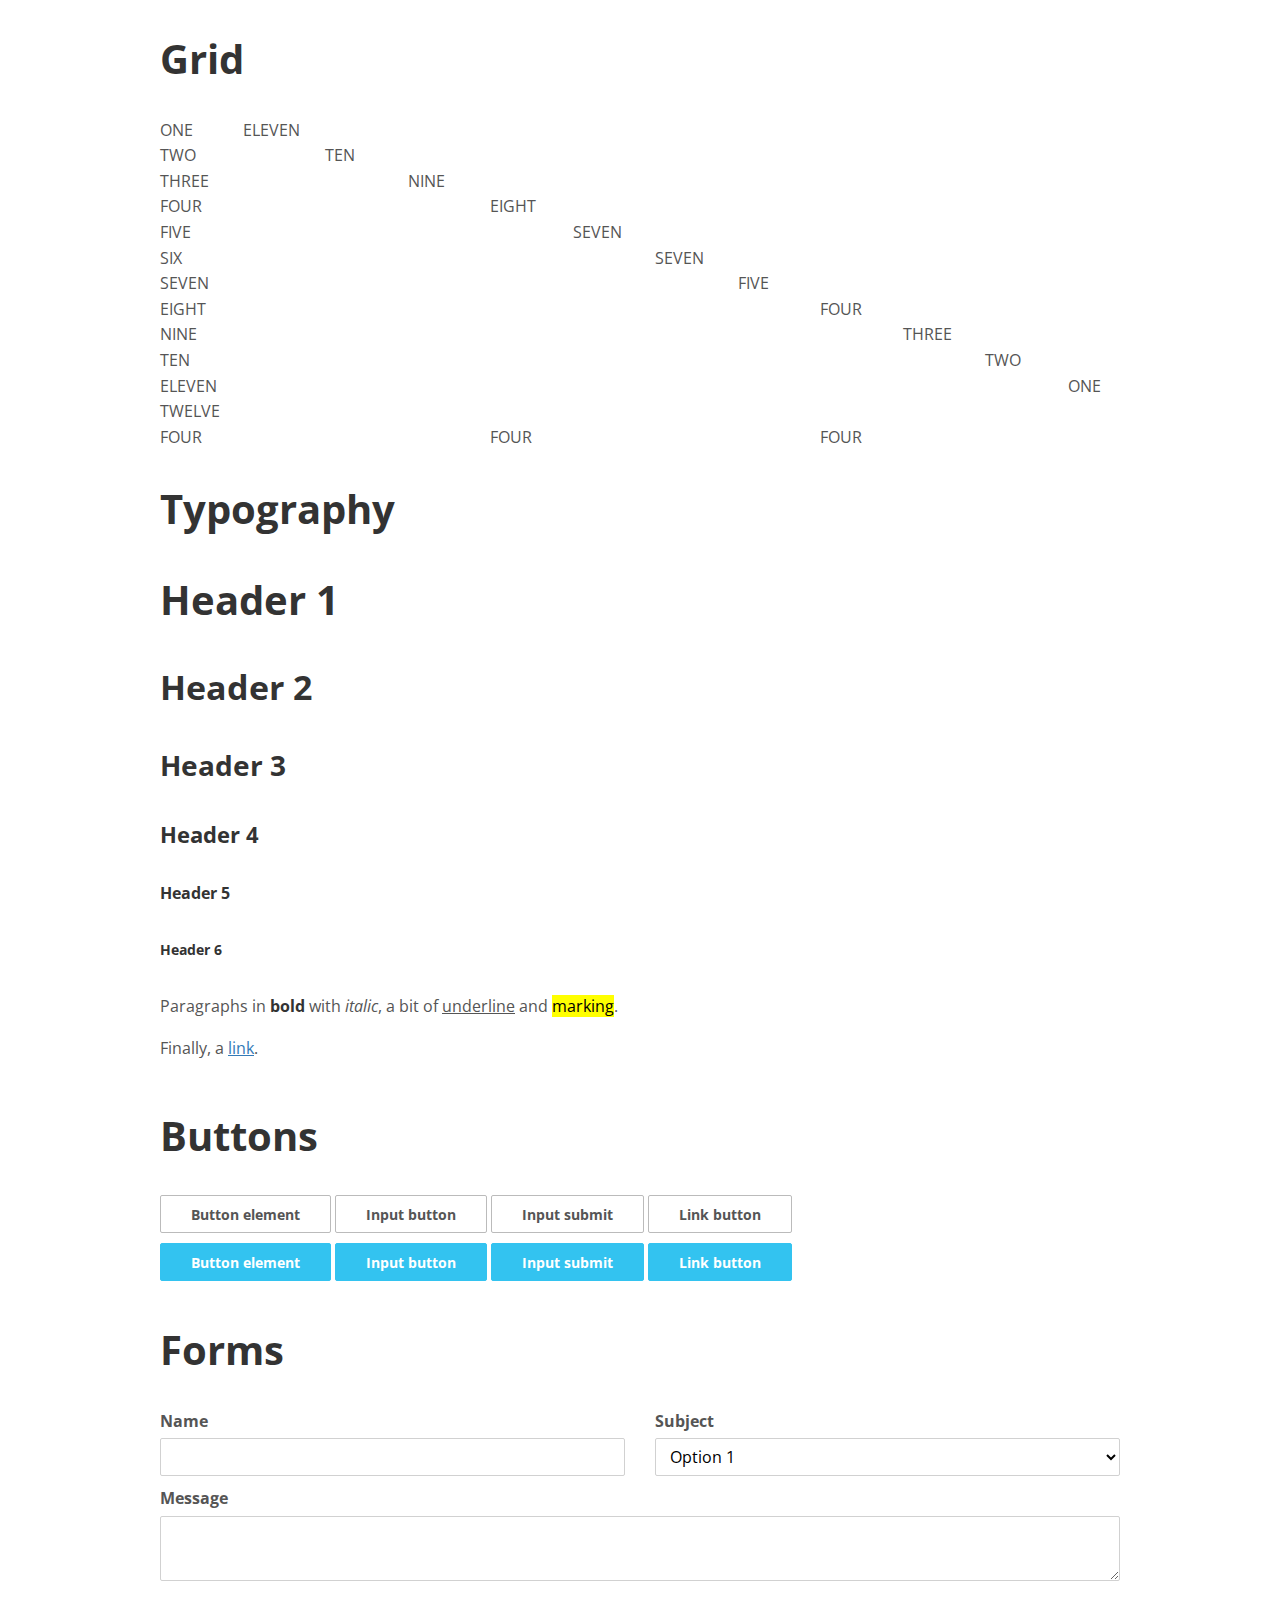
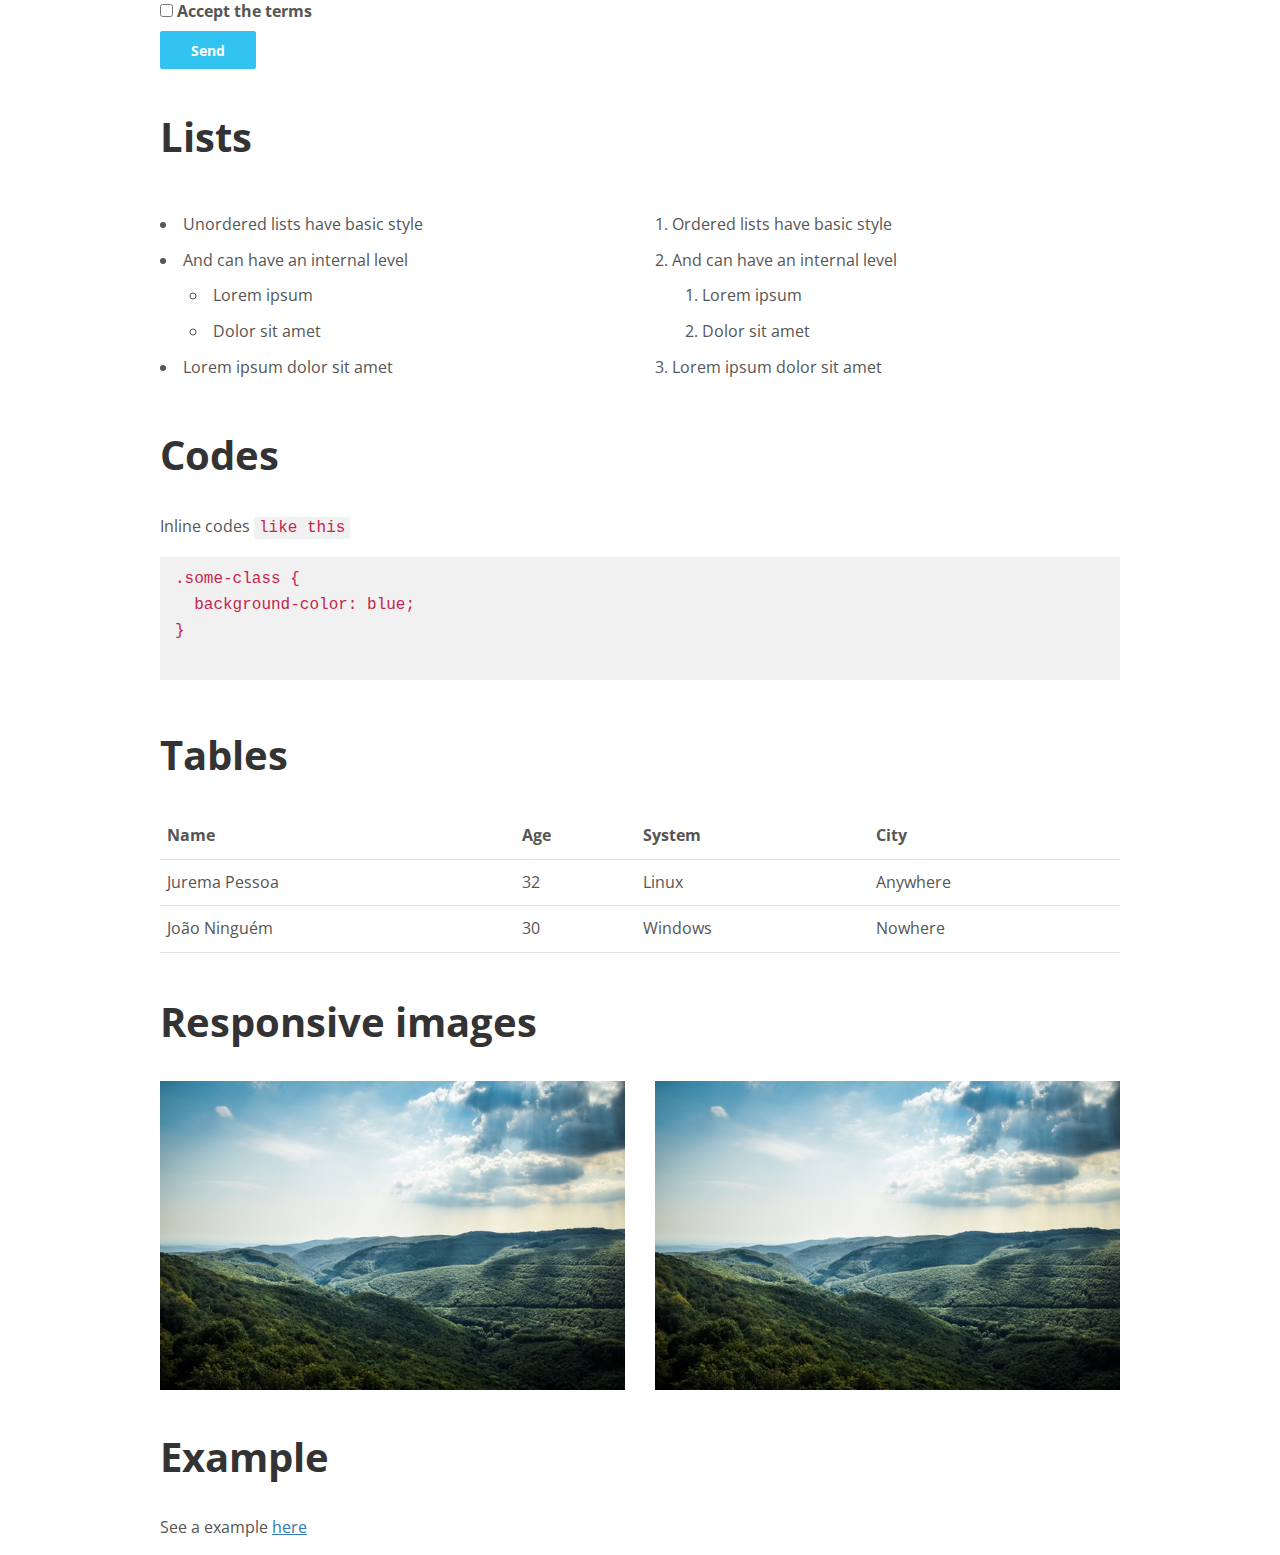
<file: index.html>
<!DOCTYPE html>
<html lang="en">

<head>
  <meta charset="UTF-8">
  <meta name="viewport" content="width=device-width, initial-scale=1.0">
  <meta http-equiv="X-UA-Compatible" content="ie=edge">
  <title>CleanSS Docs</title>
  <link rel="stylesheet" href="./css/normalize.css">
  <link rel="stylesheet" href="./css/cleanss.css">
  <link rel="icon" type="image/png" href="./img/favicon.png" sizes="32x32" />
</head>

<body>
  <div class="container">

    <div class="row">
      <div class="col-12 col">
        <h1>Grid</h1>
      </div>
    </div>
    <div class="row">
      <div class="col-1 col">ONE</div>
      <div class="col-11 col">ELEVEN</div>
    </div>
    <div class="row">
      <div class="col-2 col">TWO</div>
      <div class="col-10 col">TEN</div>
    </div>
    <div class="row">
      <div class="col-3 col">THREE</div>
      <div class="col-9 col">NINE </div>
    </div>
    <div class="row">
      <div class="col-4 col">FOUR</div>
      <div class="col-8 col">EIGHT</div>
    </div>
    <div class="row">
      <div class="col-5 col">FIVE</div>
      <div class="col-7 col">SEVEN</div>
    </div>
    <div class="row">
      <div class="col-6 col">SIX</div>
      <div class="col-6 col">SEVEN</div>
    </div>
    <div class="row">
      <div class="col-7 col">SEVEN</div>
      <div class="col-5 col">FIVE</div>
    </div>
    <div class="row">
      <div class="col-8 col">EIGHT</div>
      <div class="col-4 col">FOUR</div>
    </div>
    <div class="row">
      <div class="col-9 col">NINE</div>
      <div class="col-3 col">THREE</div>
    </div>
    <div class="row">
      <div class="col-10 col">TEN</div>
      <div class="col-2 col">TWO</div>
    </div>
    <div class="row">
      <div class="col-11 col">ELEVEN</div>
      <div class="col-1 col">ONE</div>
    </div>
    <div class="row">
      <div class="col-12 col">TWELVE</div>
    </div>
    <div class="row">
      <div class="col-4 col">FOUR</div>
      <div class="col-4 col">FOUR</div>
      <div class="col-4 col">FOUR</div>
    </div>

    <div class="row">
      <div class="col-12 col">
        <h1>Typography</h1>
        <h1>Header 1</h1>
        <h2>Header 2</h2>
        <h3>Header 3</h3>
        <h4>Header 4</h4>
        <h5>Header 5</h5>
        <h6>Header 6</h6>
        <p>Paragraphs in
          <strong>bold</strong> with
          <em>italic</em>, a bit of
          <u>underline</u> and
          <mark>marking</mark>.
        </p>
        <p>Finally, a
          <a href="#">link</a>.
        </p>
      </div>
    </div>

    <div class="row">
      <div class="col-12 col">
        <h1>Buttons</h1>
        <button>Button element</button>
        <input type="button" value="Input button">
        <input type="submit" value="Input submit">
        <a href="#" class="btn">Link button</a>
      </div>
    </div>
    <div class="row">
      <div class="col-12 col">
        <button class="btn primary">Button element</button>
        <input type="button" value="Input button" class="btn primary">
        <input type="submit" value="Input submit" class="btn primary">
        <a href="#" class="btn primary">Link button</a>
      </div>
    </div>

    <div class="row">
      <div class="col-12 col">
        <h1>Forms</h1>
        <form>
          <div class="row">
            <div class="col-6 col">
              <label for="name">Name</label>
              <input type="text" id="name" class="u-width-100">
            </div>
            <div class="col-6 col">
              <label for="subject">Subject</label>
              <select id="subject" class="u-width-100">
                <option value="1">Option 1</option>
                <option value="2">Option 2</option>
                <option value="3">Option 3</option>
              </select>
            </div>
          </div>
          <div class="row">
            <div class="col-12 col">
              <label for="message">Message</label>
              <textarea id="message" rows="10" class="u-width-100"></textarea>
            </div>
          </div>
          <div class="row">
            <div class="col-12 col">
              <label>
                <input type="checkbox"> Accept the terms
              </label>
              <input type="submit" value="Send" class="btn primary">
            </div>
          </div>
        </form>
      </div>
    </div>

    <div class="row">
      <div class="col-12 col">
        <h1>Lists</h1>
      </div>
      <div class="col-6 col">
        <ul>
          <li>Unordered lists have basic style</li>
          <li>And can have an internal level
            <ul>
              <li>Lorem ipsum</li>
              <li>Dolor sit amet</li>
            </ul>
          </li>
          <li>Lorem ipsum dolor sit amet</li>
        </ul>
      </div>
      <div class="col-6 col">
        <ol>
          <li>Ordered lists have basic style</li>
          <li>And can have an internal level
            <ol>
              <li>Lorem ipsum</li>
              <li>Dolor sit amet</li>
            </ol>
          </li>
          <li>Lorem ipsum dolor sit amet</li>
        </ol>
      </div>
    </div>

    <div class="row">
      <div class="col-12 col">
        <h1>Codes</h1>
        <p>Inline codes
          <code>like this</code>
        </p>
        <pre><code>.some-class {
  background-color: blue;
}
        </code></pre>
      </div>
    </div>

    <div class="row">
      <div class="col-12 col">
        <h1>Tables</h1>
        <table class="u-width-100">
          <thead>
            <tr>
              <th>Name</th>
              <th>Age</th>
              <th>System</th>
              <th>City</th>
            </tr>
          </thead>
          <tbody>
            <tr>
              <td>Jurema Pessoa</td>
              <td>32</td>
              <td>Linux</td>
              <td>Anywhere</td>
            </tr>
            <tr>
              <td>João Ninguém</td>
              <td>30</td>
              <td>Windows</td>
              <td>Nowhere</td>
            </tr>
          </tbody>
        </table>
      </div>
    </div>

    <div class="row">
      <div class="col-12 col">
        <h1>Responsive images</h1>
      </div>
      <div class="col-6 col">
        <img src="img/valley.jpeg" alt="Vale" class="u-width-100">
      </div>
      <div class="col-6 col">
        <img src="img/valley.jpeg" alt="Vale" class="u-width-100">
      </div>
    </div>

    <div class="row">
      <div class="col-12 col">
        <h1>Example</h1>
        <p>See a example
          <a href="./example/example.html">here</a>
        </p>
      </div>
    </div>

  </div>
  <!-- End of container-->
</body>

</html>
</file>
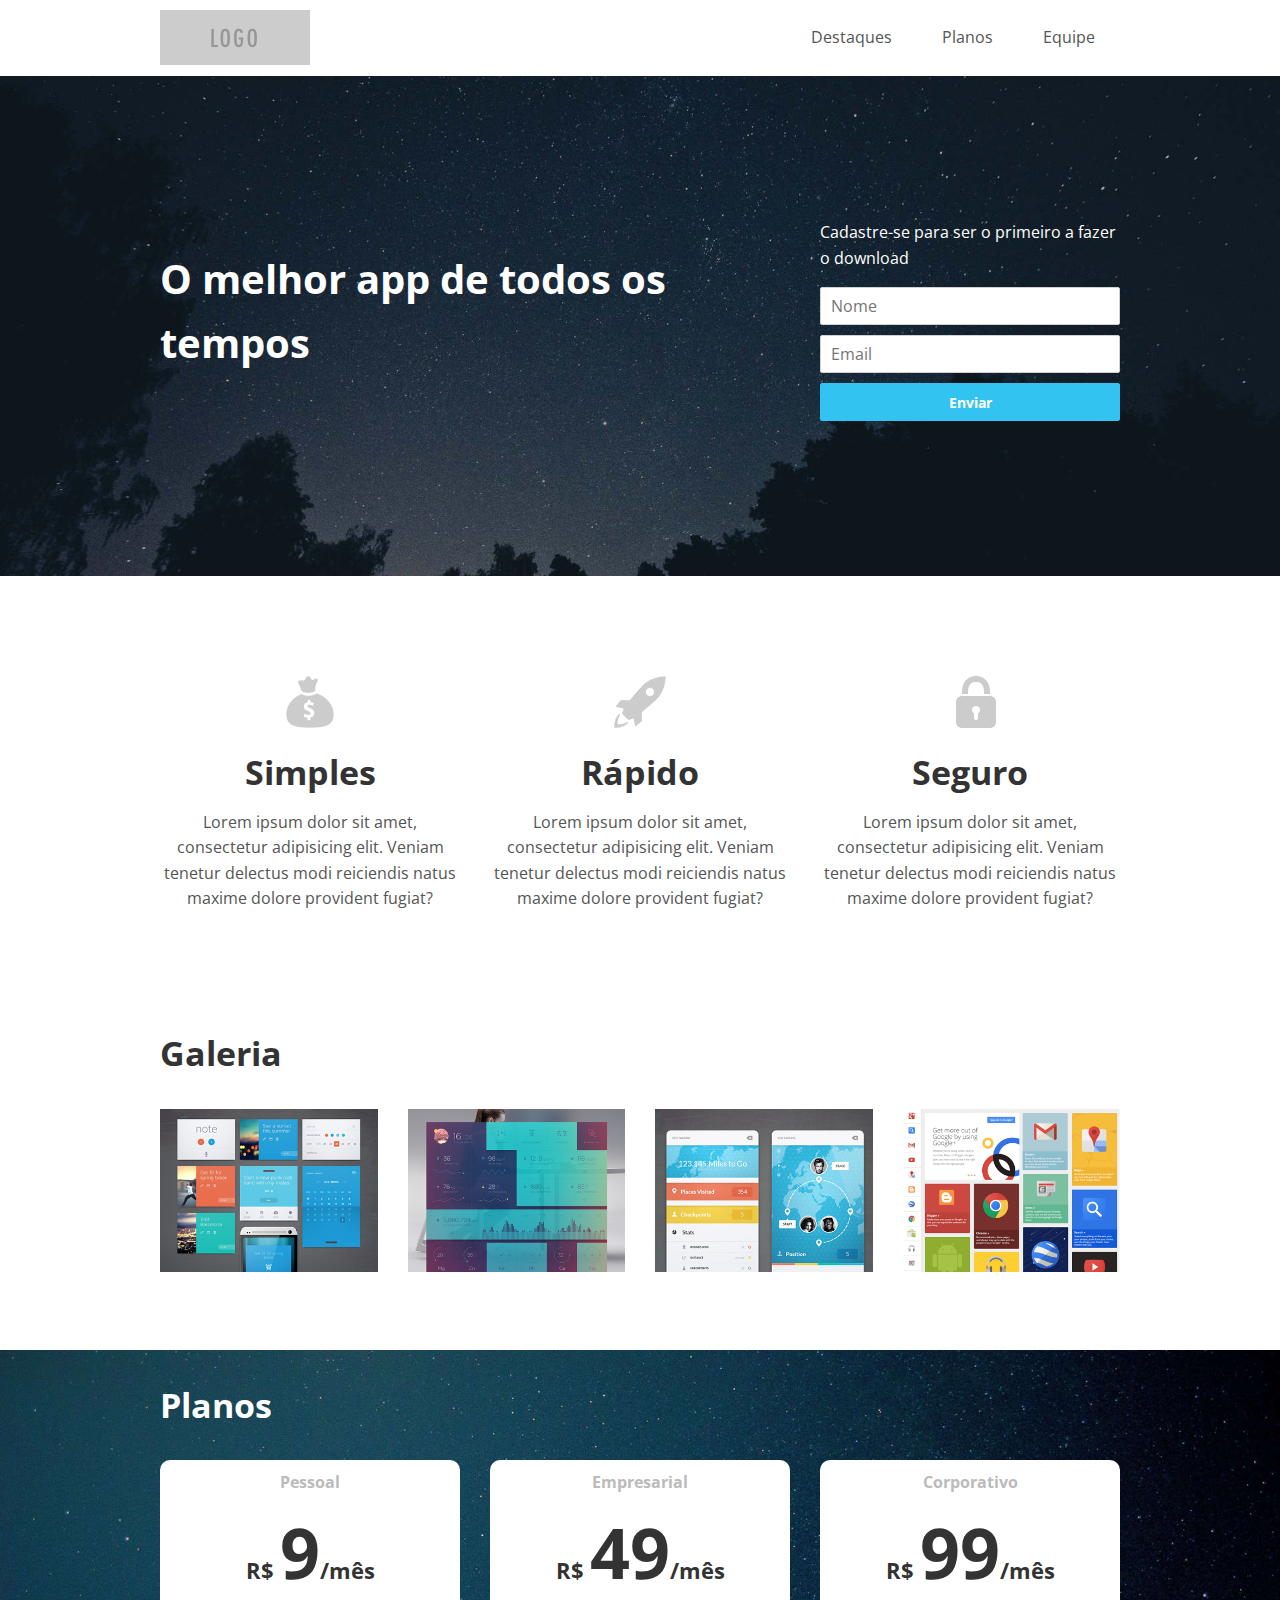
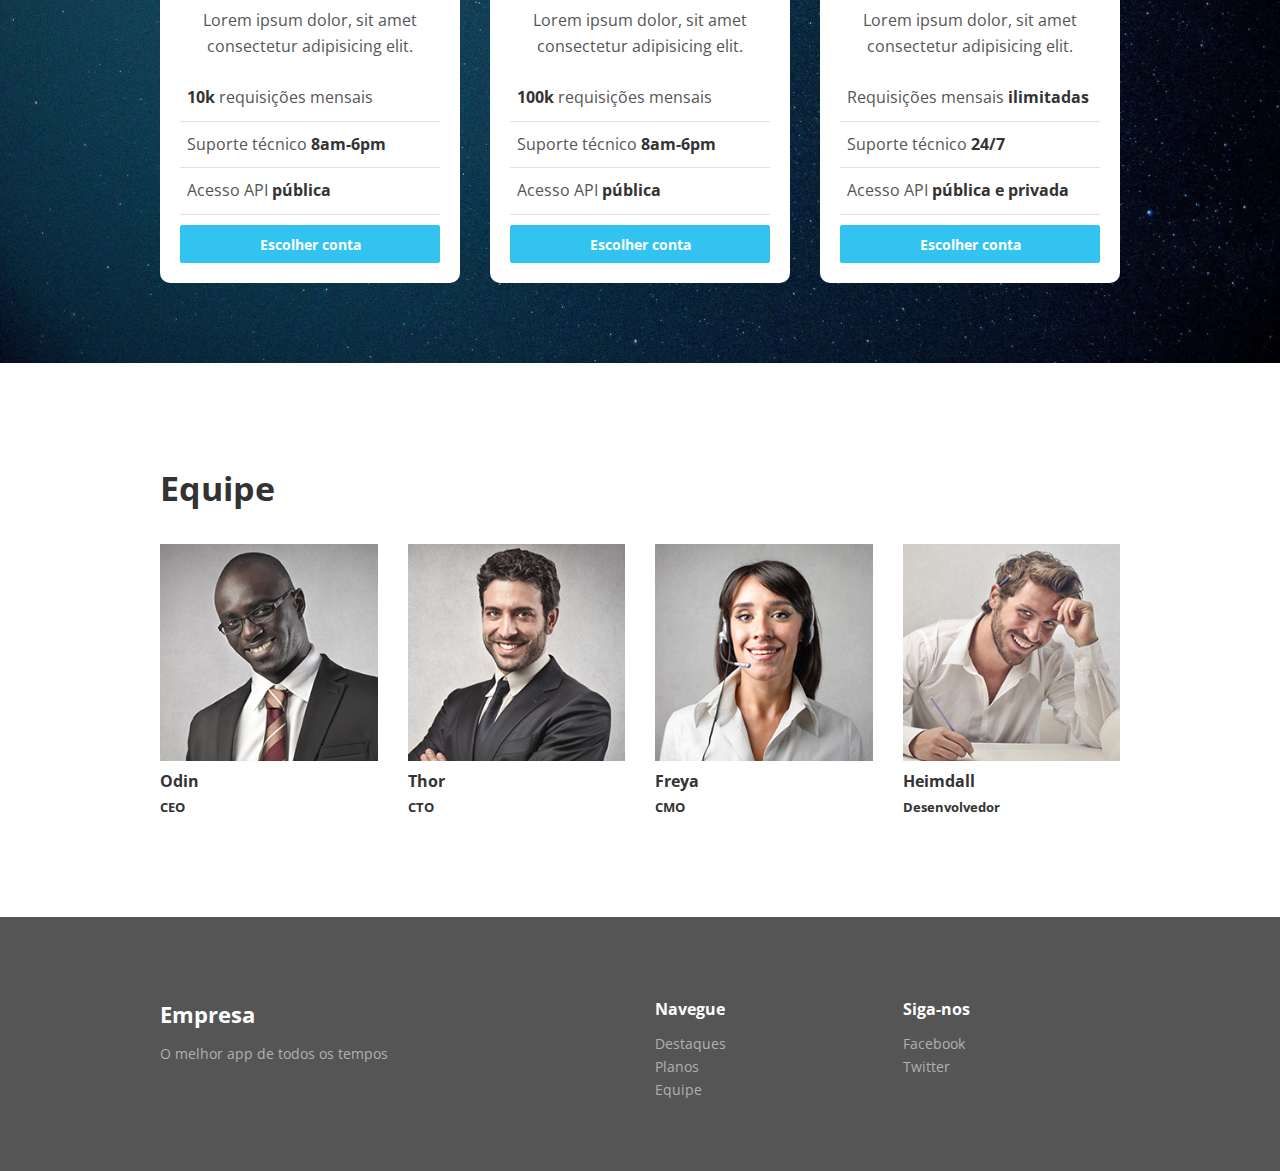
<file: example/index.html>
<!DOCTYPE html>
<html lang="en">

<head>
  <meta charset="UTF-8">
  <meta name="viewport" content="width=device-width, initial-scale=1.0">
  <meta http-equiv="X-UA-Compatible" content="ie=edge">
  <title>Example</title>
  <link rel="stylesheet" href="../css/normalize.css">
  <link rel="stylesheet" href="../css/cleanss.css">
  <link rel="stylesheet" href="./style.css">
</head>

<body>
  <div class="container">
    <nav class="row nav">
      <div class="nav hamburger">
        <img src="./img/menu.png" alt="ícone menu" width="25" height="25">
      </div>
      <div class="col-4 col">
        <a href="#" class="nav logo">
          <img src="./img/logo.png" alt="logo" width="150" height="55 ">
        </a>
      </div>
      <div class="col-8 col nav menu">
        <a href="#destaques" class="nav link">Destaques</a>
        <a href="#planos" class="nav link">Planos</a>
        <a href="#equipe" class="nav link">Equipe</a>
      </div>
    </nav>
  </div>

  <header class="header">
    <div class="container">
      <div class="row">
        <div class="col-8 col">
          <h1 class="header titulo">O melhor app de todos os tempos</h1>
        </div>
        <div class="col-4 col">
          <p class="header texto">Cadastre-se para ser o primeiro a fazer o download</p>
          <form>
            <div class="row">
              <div class="col-12 col">
                <input type="text" placeholder="Nome" class="u-width-100">
              </div>
            </div>
            <div class="row">
              <div class="col-12 col">
                <input type="email" placeholder="Email" class="u-width-100">
              </div>
            </div>
            <div class="row">
              <div class="col-12 col">
                <button class="btn primary u-width-100">Enviar</button>
              </div>
            </div>
          </form>
        </div>
      </div>
    </div>
  </header>

  <div class="container">
    <div class="row secao" id="destaques">
      <div class="col-4 col destaque">
        <img src="./img/pilas.png" alt="Dinheiro" width="52">
        <h2>Simples</h2>
        <p>Lorem ipsum dolor sit amet, consectetur adipisicing elit. Veniam tenetur delectus modi reiciendis natus maxime dolore
          provident fugiat?</p>
      </div>
      <div class="col-4 col destaque">
        <img src="./img/foguete.png" alt="Foguete" width="52">
        <h2>Rápido</h2>
        <p>Lorem ipsum dolor sit amet, consectetur adipisicing elit. Veniam tenetur delectus modi reiciendis natus maxime dolore
          provident fugiat?</p>
      </div>
      <div class="col-4 col destaque">
        <img src="./img/cadeado.png" alt="Cadeado" width="52">
        <h2>Seguro</h2>
        <p>Lorem ipsum dolor sit amet, consectetur adipisicing elit. Veniam tenetur delectus modi reiciendis natus maxime dolore
          provident fugiat?</p>
      </div>
    </div>

    <div class="row secao">
      <div class="col-12 col">
        <h2>Galeria</h2>
      </div>
      <div class="col-3 col">
        <img src="./img/galeria1.jpg" alt="Calendário do aplicativo" class="u-width-100">
      </div>
      <div class="col-3 col">
        <img src="./img/galeria2.jpg" alt="Análise do aplicativo" class="u-width-100">
      </div>
      <div class="col-3 col">
        <img src="./img/galeria3.jpg" alt="Mapa do aplicativo" class="u-width-100">
      </div>
      <div class="col-3 col">
        <img src="./img/galeria4.jpg" alt="Tela inicial do aplicativo" class="u-width-100">
      </div>
    </div>
  </div>

  <div class="planos" id="planos">
    <div class="container">
      <div class="row secao">
        <div class="col-12 col">
          <h2>Planos</h2>
        </div>
        <div class="col-4 col plano">
          <div class="limitador">
            <div class="plano cabecalho">
              <p class="plano categoria">Pessoal</p>
              <h4 class="plano valor">R$
                <span class="plano valor grande">9</span>/mês
              </h4>
              <p>Lorem ipsum dolor, sit amet consectetur adipisicing elit.</p>
            </div>
            <table class="u-width-100">
              <tbody>
                <tr>
                  <td>
                    <strong>10k </strong>requisições mensais
                  </td>
                </tr>
                <tr>
                  <td>Suporte técnico
                    <strong>8am-6pm</strong>
                  </td>
                </tr>
                <tr>
                  <td>Acesso API
                    <strong>pública</strong>
                  </td>
                </tr>
              </tbody>
            </table>
            <button class="btn primary u-width-100">Escolher conta</button>
          </div>
        </div>
        <div class="col-4 col plano">
          <div class="limitador">
            <div class="plano cabecalho">
              <p class="plano categoria">Empresarial</p>
              <h4 class="plano valor">R$
                <span class="plano valor grande">49</span>/mês
              </h4>
              <p>Lorem ipsum dolor, sit amet consectetur adipisicing elit.</p>
            </div>
            <table class="u-width-100">
              <tbody>
                <tr>
                  <td>
                    <strong>100k </strong>requisições mensais
                  </td>
                </tr>
                <tr>
                  <td>Suporte técnico
                    <strong>8am-6pm</strong>
                  </td>
                </tr>
                <tr>
                  <td>Acesso API
                    <strong>pública</strong>
                  </td>
                </tr>
              </tbody>
            </table>
            <button class="btn primary u-width-100">Escolher conta</button>
          </div>
        </div>
        <div class="col-4 col plano">
          <div class="limitador">
            <div class="plano cabecalho">
              <p class="plano categoria">Corporativo</p>
              <h4 class="plano valor">R$
                <span class="plano valor grande">99</span>/mês
              </h4>
              <p>Lorem ipsum dolor, sit amet consectetur adipisicing elit.</p>
            </div>
            <table class="u-width-100">
              <tbody>
                <tr>
                  <td>
                    Requisições mensais
                    <strong>ilimitadas</strong>
                  </td>
                </tr>
                <tr>
                  <td>Suporte técnico
                    <strong>24/7</strong>
                  </td>
                </tr>
                <tr>
                  <td>Acesso API
                    <strong>pública e privada</strong>
                  </td>
                </tr>
              </tbody>
            </table>
            <button class="btn primary u-width-100">Escolher conta</button>
          </div>
        </div>
      </div>
    </div>
  </div>

  <div class="container">
    <div class="row secao" id="equipe">
      <div class="col-12 col">
        <h2>Equipe</h2>
      </div>
      <div class="col-3 col">
        <img src="./img/equipe4.jpg" alt="Foto da equipe" class="u-width-100">
        <h5 class="equipe titulo">Odin
          <br>
          <small>CEO</small>
        </h5>
      </div>
      <div class="col-3 col">
        <img src="./img/equipe2.jpg" alt="Foto da equipe" class="u-width-100">
        <h5 class="equipe titulo">Thor
          <br>
          <small>CTO</small>
        </h5>
      </div>
      <div class="col-3 col">
        <img src="./img/equipe3.jpg" alt="Foto da equipe" class="u-width-100">
        <h5 class="equipe titulo">Freya
          <br>
          <small>CMO</small>
        </h5>
      </div>
      <div class="col-3 col">
        <img src="./img/equipe1.jpg" alt="Foto da equipe" class="u-width-100">
        <h5 class="equipe titulo">Heimdall
          <br>
          <small>Desenvolvedor</small>
        </h5>
      </div>
    </div>
  </div>

  <footer class="rodape">
    <div class="container">
      <div class="row">
        <div class="col-6 col">
          <h4 class="rodape titulo">Empresa</h4>
          <p class="rodape texto">O melhor app de todos os tempos</p>
        </div>
        <div class="col-3 col">
          <h5 class="rodape titulo">Navegue</h5>
          <a href="#destaques" class="rodape texto">Destaques</a>
          <a href="#planos" class="rodape texto">Planos</a>
          <a href="#equipe" class="rodape texto">Equipe</a>
        </div>
        <div class="col-3 col">
          <h5 class="rodape titulo">Siga-nos</h5>
          <a href="#" class="rodape texto">Facebook</a>
          <a href="#" class="rodape texto">Twitter</a>
        </div>
      </div>
    </div>
  </footer>

  <script>
    window.addEventListener('DOMContentLoaded', function (e) {
      document.querySelector('.nav.hamburger')
        .addEventListener('click', function (e) {
          document.querySelector('.nav.menu').classList.toggle('aberto')
        }, false);
    }, false);
  </script>
</body>

</html>
</file>
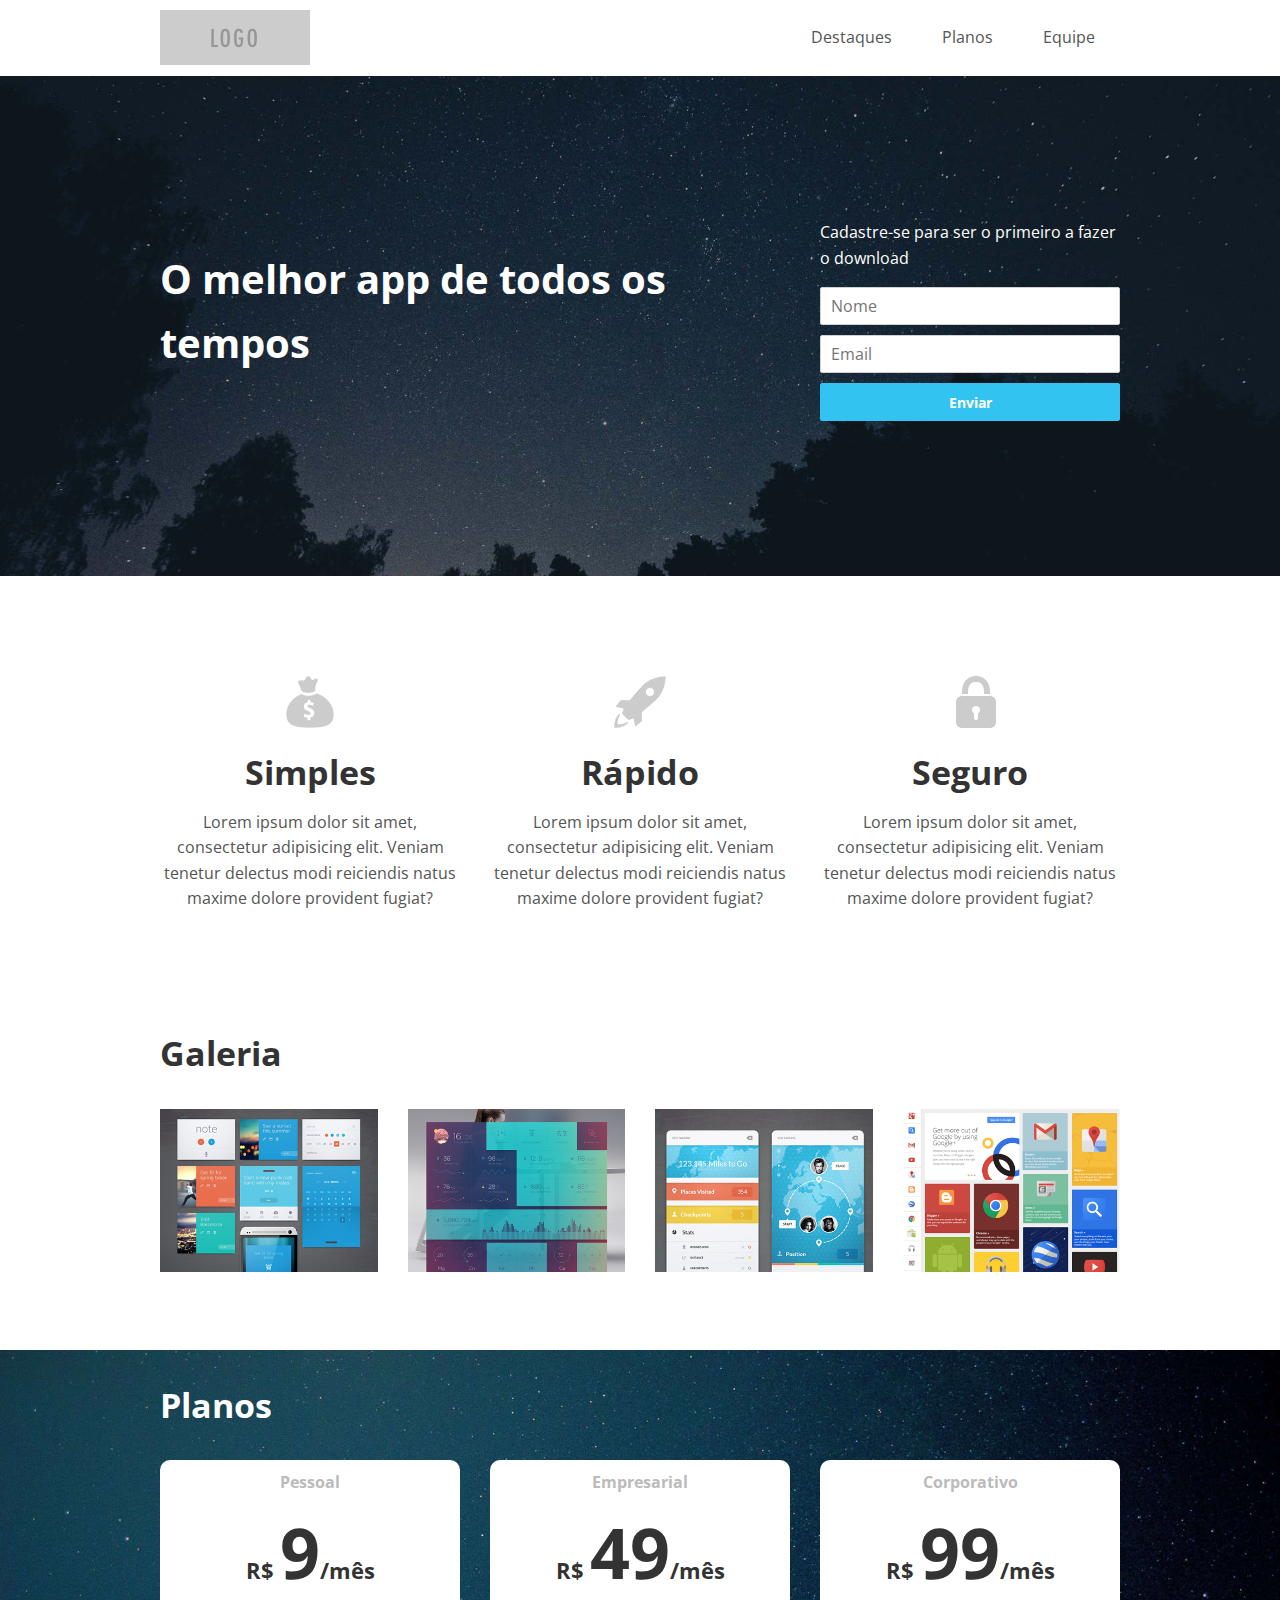
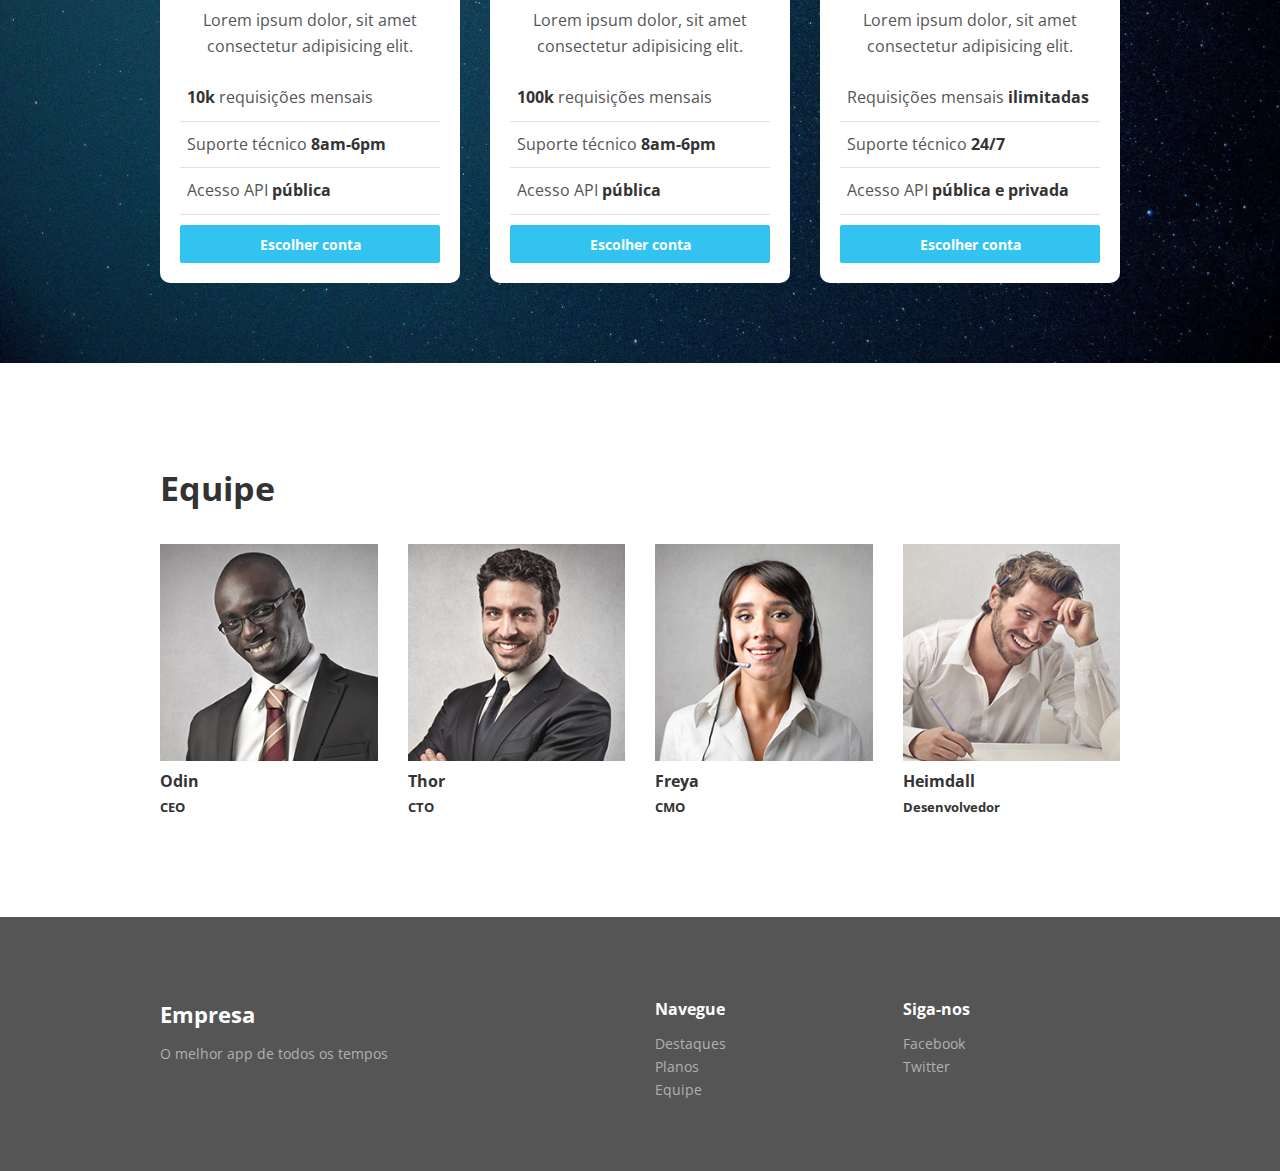
<file: example/example.html>
<!DOCTYPE html>
<html lang="en">

<head>
  <meta charset="UTF-8">
  <meta name="viewport" content="width=device-width, initial-scale=1.0">
  <meta http-equiv="X-UA-Compatible" content="ie=edge">
  <title>CleanSS Example</title>
  <link rel="stylesheet" href="../css/normalize.css">
  <link rel="stylesheet" href="../css/cleanss.css">
  <link rel="stylesheet" href="./style.css">
  <link rel="icon" type="image/png" href="./img/favicon.png" sizes="32x32" />
</head>

<body>
  <div class="container">
    <nav class="row nav">
      <div class="nav hamburger">
        <img src="./img/menu.png" alt="ícone menu" width="25" height="25">
      </div>
      <div class="col-4 col">
        <a href="#" class="nav logo">
          <img src="./img/logo.png" alt="logo" width="150" height="55 ">
        </a>
      </div>
      <div class="col-8 col nav menu">
        <a href="#destaques" class="nav link">Destaques</a>
        <a href="#planos" class="nav link">Planos</a>
        <a href="#equipe" class="nav link">Equipe</a>
      </div>
    </nav>
  </div>

  <header class="header">
    <div class="container">
      <div class="row">
        <div class="col-8 col">
          <h1 class="header titulo">O melhor app de todos os tempos</h1>
        </div>
        <div class="col-4 col">
          <p class="header texto">Cadastre-se para ser o primeiro a fazer o download</p>
          <form>
            <div class="row">
              <div class="col-12 col">
                <input type="text" placeholder="Nome" class="u-width-100">
              </div>
            </div>
            <div class="row">
              <div class="col-12 col">
                <input type="email" placeholder="Email" class="u-width-100">
              </div>
            </div>
            <div class="row">
              <div class="col-12 col">
                <button class="btn primary u-width-100">Enviar</button>
              </div>
            </div>
          </form>
        </div>
      </div>
    </div>
  </header>

  <div class="container">
    <div class="row secao" id="destaques">
      <div class="col-4 col destaque">
        <img src="./img/pilas.png" alt="Dinheiro" width="52">
        <h2>Simples</h2>
        <p>Lorem ipsum dolor sit amet, consectetur adipisicing elit. Veniam tenetur delectus modi reiciendis natus maxime dolore
          provident fugiat?</p>
      </div>
      <div class="col-4 col destaque">
        <img src="./img/foguete.png" alt="Foguete" width="52">
        <h2>Rápido</h2>
        <p>Lorem ipsum dolor sit amet, consectetur adipisicing elit. Veniam tenetur delectus modi reiciendis natus maxime dolore
          provident fugiat?</p>
      </div>
      <div class="col-4 col destaque">
        <img src="./img/cadeado.png" alt="Cadeado" width="52">
        <h2>Seguro</h2>
        <p>Lorem ipsum dolor sit amet, consectetur adipisicing elit. Veniam tenetur delectus modi reiciendis natus maxime dolore
          provident fugiat?</p>
      </div>
    </div>

    <div class="row secao">
      <div class="col-12 col">
        <h2>Galeria</h2>
      </div>
      <div class="col-3 col">
        <img src="./img/galeria1.jpg" alt="Calendário do aplicativo" class="u-width-100">
      </div>
      <div class="col-3 col">
        <img src="./img/galeria2.jpg" alt="Análise do aplicativo" class="u-width-100">
      </div>
      <div class="col-3 col">
        <img src="./img/galeria3.jpg" alt="Mapa do aplicativo" class="u-width-100">
      </div>
      <div class="col-3 col">
        <img src="./img/galeria4.jpg" alt="Tela inicial do aplicativo" class="u-width-100">
      </div>
    </div>
  </div>

  <div class="planos" id="planos">
    <div class="container">
      <div class="row secao">
        <div class="col-12 col">
          <h2>Planos</h2>
        </div>
        <div class="col-4 col plano">
          <div class="limitador">
            <div class="plano cabecalho">
              <p class="plano categoria">Pessoal</p>
              <h4 class="plano valor">R$
                <span class="plano valor grande">9</span>/mês
              </h4>
              <p>Lorem ipsum dolor, sit amet consectetur adipisicing elit.</p>
            </div>
            <table class="u-width-100">
              <tbody>
                <tr>
                  <td>
                    <strong>10k </strong>requisições mensais
                  </td>
                </tr>
                <tr>
                  <td>Suporte técnico
                    <strong>8am-6pm</strong>
                  </td>
                </tr>
                <tr>
                  <td>Acesso API
                    <strong>pública</strong>
                  </td>
                </tr>
              </tbody>
            </table>
            <button class="btn primary u-width-100">Escolher conta</button>
          </div>
        </div>
        <div class="col-4 col plano">
          <div class="limitador">
            <div class="plano cabecalho">
              <p class="plano categoria">Empresarial</p>
              <h4 class="plano valor">R$
                <span class="plano valor grande">49</span>/mês
              </h4>
              <p>Lorem ipsum dolor, sit amet consectetur adipisicing elit.</p>
            </div>
            <table class="u-width-100">
              <tbody>
                <tr>
                  <td>
                    <strong>100k </strong>requisições mensais
                  </td>
                </tr>
                <tr>
                  <td>Suporte técnico
                    <strong>8am-6pm</strong>
                  </td>
                </tr>
                <tr>
                  <td>Acesso API
                    <strong>pública</strong>
                  </td>
                </tr>
              </tbody>
            </table>
            <button class="btn primary u-width-100">Escolher conta</button>
          </div>
        </div>
        <div class="col-4 col plano">
          <div class="limitador">
            <div class="plano cabecalho">
              <p class="plano categoria">Corporativo</p>
              <h4 class="plano valor">R$
                <span class="plano valor grande">99</span>/mês
              </h4>
              <p>Lorem ipsum dolor, sit amet consectetur adipisicing elit.</p>
            </div>
            <table class="u-width-100">
              <tbody>
                <tr>
                  <td>
                    Requisições mensais
                    <strong>ilimitadas</strong>
                  </td>
                </tr>
                <tr>
                  <td>Suporte técnico
                    <strong>24/7</strong>
                  </td>
                </tr>
                <tr>
                  <td>Acesso API
                    <strong>pública e privada</strong>
                  </td>
                </tr>
              </tbody>
            </table>
            <button class="btn primary u-width-100">Escolher conta</button>
          </div>
        </div>
      </div>
    </div>
  </div>

  <div class="container">
    <div class="row secao" id="equipe">
      <div class="col-12 col">
        <h2>Equipe</h2>
      </div>
      <div class="col-3 col">
        <img src="./img/equipe4.jpg" alt="Foto da equipe" class="u-width-100">
        <h5 class="equipe titulo">Odin
          <br>
          <small>CEO</small>
        </h5>
      </div>
      <div class="col-3 col">
        <img src="./img/equipe2.jpg" alt="Foto da equipe" class="u-width-100">
        <h5 class="equipe titulo">Thor
          <br>
          <small>CTO</small>
        </h5>
      </div>
      <div class="col-3 col">
        <img src="./img/equipe3.jpg" alt="Foto da equipe" class="u-width-100">
        <h5 class="equipe titulo">Freya
          <br>
          <small>CMO</small>
        </h5>
      </div>
      <div class="col-3 col">
        <img src="./img/equipe1.jpg" alt="Foto da equipe" class="u-width-100">
        <h5 class="equipe titulo">Heimdall
          <br>
          <small>Desenvolvedor</small>
        </h5>
      </div>
    </div>
  </div>

  <footer class="rodape">
    <div class="container">
      <div class="row">
        <div class="col-6 col">
          <h4 class="rodape titulo">Empresa</h4>
          <p class="rodape texto">O melhor app de todos os tempos</p>
        </div>
        <div class="col-3 col">
          <h5 class="rodape titulo">Navegue</h5>
          <a href="#destaques" class="rodape texto">Destaques</a>
          <a href="#planos" class="rodape texto">Planos</a>
          <a href="#equipe" class="rodape texto">Equipe</a>
        </div>
        <div class="col-3 col">
          <h5 class="rodape titulo">Siga-nos</h5>
          <a href="#" class="rodape texto">Facebook</a>
          <a href="#" class="rodape texto">Twitter</a>
        </div>
      </div>
    </div>
  </footer>

  <script>
    window.addEventListener('DOMContentLoaded', function (e) {
      document.querySelector('.nav.hamburger')
        .addEventListener('click', function (e) {
          document.querySelector('.nav.menu').classList.toggle('aberto')
        }, false);
    }, false);
  </script>
</body>

</html>
</file>
<file: css/cleanss.css>
/* Table of contents
––––––––––––––––––––––––––––––––––––––––––––––––––
- Base
- Grid
- Typography
- Links
- Buttons
- Forms
- Lists
- Code
- Tables
- Spacing
- Utilities
*/

/* Base
–––––––––––––––––––––––––––––––––––––––––––––––––– */

@import url('https://fonts.googleapis.com/css?family=Open+Sans:400,700');
html {
  font-size: 62.5%;
  /* 16px for 10px */
}

body {
  font-size: 1.6rem;
  line-height: 1.6;
  font-weight: 400;
  font-family: "Open Sans", Helvetica, Arial, sans-serif;
  color: #555;
}

/* Grid
–––––––––––––––––––––––––––––––––––––––––––––––––– */

.container {
  width: 100%;
  max-width: 990px;
  padding-left: 1.5rem;
  padding-right: 1.5rem;
  box-sizing: border-box;
}

.row {
  display: flex;
  flex-wrap: wrap;
  margin-left: -1.5rem;
  margin-right: -1.5rem;
}

.col {
  width: 100%;
  box-sizing: border-box;
  padding-left: 1.5rem;
  padding-right: 1.5rem;
}

@media screen and (min-width: 400px) {
  .container {
    width: 85%;
    margin: 0 auto;
  }
}

@media screen and (min-width: 750px) {
  .container {
    width: 80%;
  }
  .col-1.col {
    flex: 0 0 8.33333333%;
    max-width: 8.33333333%;
  }
  .col-2.col {
    flex: 0 0 16.66666667%;
    max-width: 16.66666667%;
  }
  .col-3.col {
    flex: 0 0 25%;
    max-width: 25%;
  }
  .col-4.col {
    flex: 0 0 33.33333333%;
    max-width: 33.33333333%;
  }
  .col-5.col {
    flex: 0 0 41.66666667%;
    max-width: 41.66666667%;
  }
  .col-6.col {
    flex: 0 0 50%;
    max-width: 50%;
  }
  .col-7.col {
    flex: 0 0 58.33333333%;
    max-width: 58.33333333%;
  }
  .col-8.col {
    flex: 0 0 66.66666667%;
    max-width: 66.66666667%;
  }
  .col-9.col {
    flex: 0 0 75%;
    max-width: 75%;
  }
  .col-10.col {
    flex: 0 0 83.33333333%;
    max-width: 83.33333333%;
  }
  .col-11.col {
    flex: 0 0 91.66666667%;
    max-width: 91.66666667%;
  }
  .col-12.col {
    flex: 0 0 100%;
    max-width: 100%;
  }
}

/* Typography
–––––––––––––––––––––––––––––––––––––––––––––––––– */

h1,
h2,
h3,
h4,
h5,
h6,
strong {
  color: #333;
  font-weight: 700;
}

h1 {
  font-size: 4rem;
}

h2 {
  font-size: 3.4rem;
}

h3 {
  font-size: 2.8rem;
}

h4 {
  font-size: 2.2rem;
}

h5 {
  font-size: 1.6rem;
}

h6 {
  font-size: 1.4rem;
}

p {
  margin-top: 0;
}

/* Links
–––––––––––––––––––––––––––––––––––––––––––––––––– */

a {
  color: #337ab7;
}

a:hover,
a:focus {
  color: #23527c;
}

a:visited {
  color: #c34f4a;
}

/* Buttons
–––––––––––––––––––––––––––––––––––––––––––––––––– */

.btn,
button,
input[type="submit"],
input[type="reset"],
input[type="button"] {
  display: inline-block;
  height: 3.8rem;
  padding: 0 3rem;
  color: #555;
  cursor: default;
  text-align: center;
  font-size: 1.4rem;
  font-weight: 700;
  line-height: 3.8rem;
  text-decoration: none;
  background-color: #fff;
  border-radius: 2px;
  border: 1px solid #bbb;
  box-sizing: border-box;
}

.btn:hover,
button:hover,
input[type="submit"]:hover,
input[type="reset"]:hover,
input[type="button"]:hover {
  border-color: #888;
  color: #333;
}

.btn:focus,
button:focus,
input[type="submit"]:focus,
input[type="reset"]:focus,
input[type="button"]:focus {
  border-color: #f1f1f1;
  color: #888;
  outline: 0;
}

.btn:active,
button:hover,
input[type="submit"]:active,
input[type="reset"]:active,
input[type="button"]:active {
  box-shadow: inset 0 3px 5px rgba(0, 0, 0, .125);
}

.btn.primary,
button.btn.primary,
input[type="submit"].btn.primary,
input[type="reset"].btn.primary,
input[type="button"].btn.primary {
  background-color: #33c3f0;
  border-color: #33c3f0;
  color: #fff;
}

.btn.primary:hover,
button.btn.primary:hover,
input[type="submit"].btn.primary:hover,
input[type="reset"].btn.primary:hover,
input[type="button"].btn.primary:hover,
.btn.primary:focus,
button.btn.primary:focus,
input[type="submit"].btn.primary:focus,
input[type="reset"].btn.primary:focus,
input[type="button"].btn.primary:focus {
  background-color: #1eaedb;
  border-color: #1eaedb;
  color: #fff;
}

.btn:visited {
  color: #555;
}

.btn.primary:visited {
  color: #fff;
}

/* Forms
–––––––––––––––––––––––––––––––––––––––––––––––––– */

input[type="email"],
input[type="number"],
input[type="search"],
input[type="text"],
input[type="tel"],
input[type="url"],
input[type="password"],
textarea,
select {
  height: 3.8rem;
  padding: 0.6rem 1rem;
  background-color: #fff;
  border: 1px solid #d1d1d1;
  border-radius: 2px;
  box-shadow: none;
  box-sizing: border-box;
  font: inherit;
}

input[type="email"]:focus,
input[type="number"]:focus,
input[type="search"]:focus,
input[type="text"]:focus,
input[type="tel"]:focus,
input[type="url"]:focus,
input[type="password"]:focus,
textarea:focus,
select:focus {
  border: 1px solid #33c3f0;
  outline: 0;
}

textarea {
  min-height: 6.5rem;
}

label {
  display: block;
  font-weight: 700;
}

/* Lists
–––––––––––––––––––––––––––––––––––––––––––––––––– */

ol,
ul {
  list-style-position: inside;
  padding-left: 0;
}

ul ul,
ul ol,
ol ol,
ol ul {
  padding-left: 3rem;
  margin-top: 1rem;
}

li {
  margin-bottom: 1rem;
}

/* Code
–––––––––––––––––––––––––––––––––––––––––––––––––– */

code {
  background-color: #f1f1f1;
  color: #c7254e;
  padding: 0.2rem 0.5rem;
  border-radius: 2px;
}

pre>code {
  display: block;
  padding: 1rem 1.5rem;
}

/* Tables
–––––––––––––––––––––––––––––––––––––––––––––––––– */

table {
  border-collapse: collapse;
}

th,
td {
  padding: 1rem 0.7rem;
  text-align: left;
  border-bottom: 1px solid #e1e1e1;
}

/* Spacing
–––––––––––––––––––––––––––––––––––––––––––––––––– */

.btn,
button,
input,
select,
textarea,
table {
  margin-bottom: 1rem;
}

label {
  margin-bottom: 0.4rem;
}

/* Utilities
–––––––––––––––––––––––––––––––––––––––––––––––––– */

.u-width-100 {
  box-sizing: border-box;
  width: 100%;
}
</file>
<file: example/style.css>
/* Tabela de conteúdos
––––––––––––––––––––––––––––––––––––––––––––––––––
- Geral
- Navegação
- Header
- Destaques
- Planos
- Equipe
- Rodapé
*/

/* Geral
–––––––––––––––––––––––––––––––––––––––––––––––––– */

.secao {
  margin-top: 3rem;
  margin-bottom: 3rem;
}

@media screen and (min-width: 750px) {
  .secao {
    margin-top: 7rem;
    margin-bottom: 7rem;
  }
}

/* Navegação
–––––––––––––––––––––––––––––––––––––––––––––––––– */

nav.nav {
  position: relative;
}

.nav.hamburger {
  position: absolute;
  top: 1.5rem;
  right: 1rem;
  padding: 1rem;
  cursor: pointer;
}

.nav.logo {
  display: inline-block;
  padding: 1rem 0 0.3rem;
}

.nav.link {
  display: inline-block;
  color: #555;
  text-decoration: none;
  padding: 2.5rem;
  padding-left: 0;
}

.nav.link:visited {
  color: #555;
}

.nav.menu {
  display: flex;
  justify-content: flex-start;
  flex-flow: column nowrap;
  max-height: 0;
  overflow: hidden;
  transition: all ease-in-out .2s;
}

.nav.menu.aberto {
  max-height: 30rem;
}

@media screen and (min-width: 750px) {
  .nav.link {
    padding-left: 2.5rem
  }
  .nav.menu {
    justify-content: flex-end;
    flex-flow: row nowrap;
    max-height: 20rem;
  }
  .nav.hamburger {
    display: none;
  }
}

/* Header
–––––––––––––––––––––––––––––––––––––––––––––––––– */

header.header {
  width: 100%;
  height: 500px;
  background-image: url('./img/ceu.jpeg');
  background-position: center;
  background-size: cover;
  background-repeat: no-repeat;
  display: flex;
  justify-content: center;
  align-items: center;
}

.header.titulo,
.header.texto {
  color: #fff;
}

/* Destaques
–––––––––––––––––––––––––––––––––––––––––––––––––– */

.destaque {
  text-align: center;
  margin-top: 3rem;
}

.destaque h2 {
  margin: 1rem 0;
}

/* Planos
–––––––––––––––––––––––––––––––––––––––––––––––––– */

.planos {
  background-image: url('./img/estrelas.jpg');
  background-position: center;
  background-size: cover;
  background-repeat: no-repeat;
  padding-bottom: 1rem;
}

.planos h2 {
  color: #fff;
}

.plano {
  margin-bottom: 4rem;
}

.limitador {
  background-color: #fff;
  padding: 1rem 2rem;
  border-radius: 10px;
}

@media screen and (min-width: 750px) {
  .plano {
    margin-bottom: 0;
  }
}

.plano.cabecalho {
  text-align: center;
}

.plano.categoria {
  color: #bbb;
  font-weight: bold;
  margin: 0;
}

.plano.valor {
  margin: 0;
}

.plano.valor.grande {
  font-size: 7rem;
}

/* Equipe
–––––––––––––––––––––––––––––––––––––––––––––––––– */

.equipe.titulo {
  margin-top: 0;
}

/* Rodapé
–––––––––––––––––––––––––––––––––– –––––––––––––––– */

footer.rodape {
  padding: 7rem 0;
  background-color: #555;
  color: #b1b1b1;
}

.rodape.titulo {
  color: #fff;
  margin: 1rem 0;
}

.rodape.texto,
a.rodape.texto {
  font-size: 0.9em;
  display: block;
  color: #b1b1b1;
  text-decoration: none;
}
</file>
